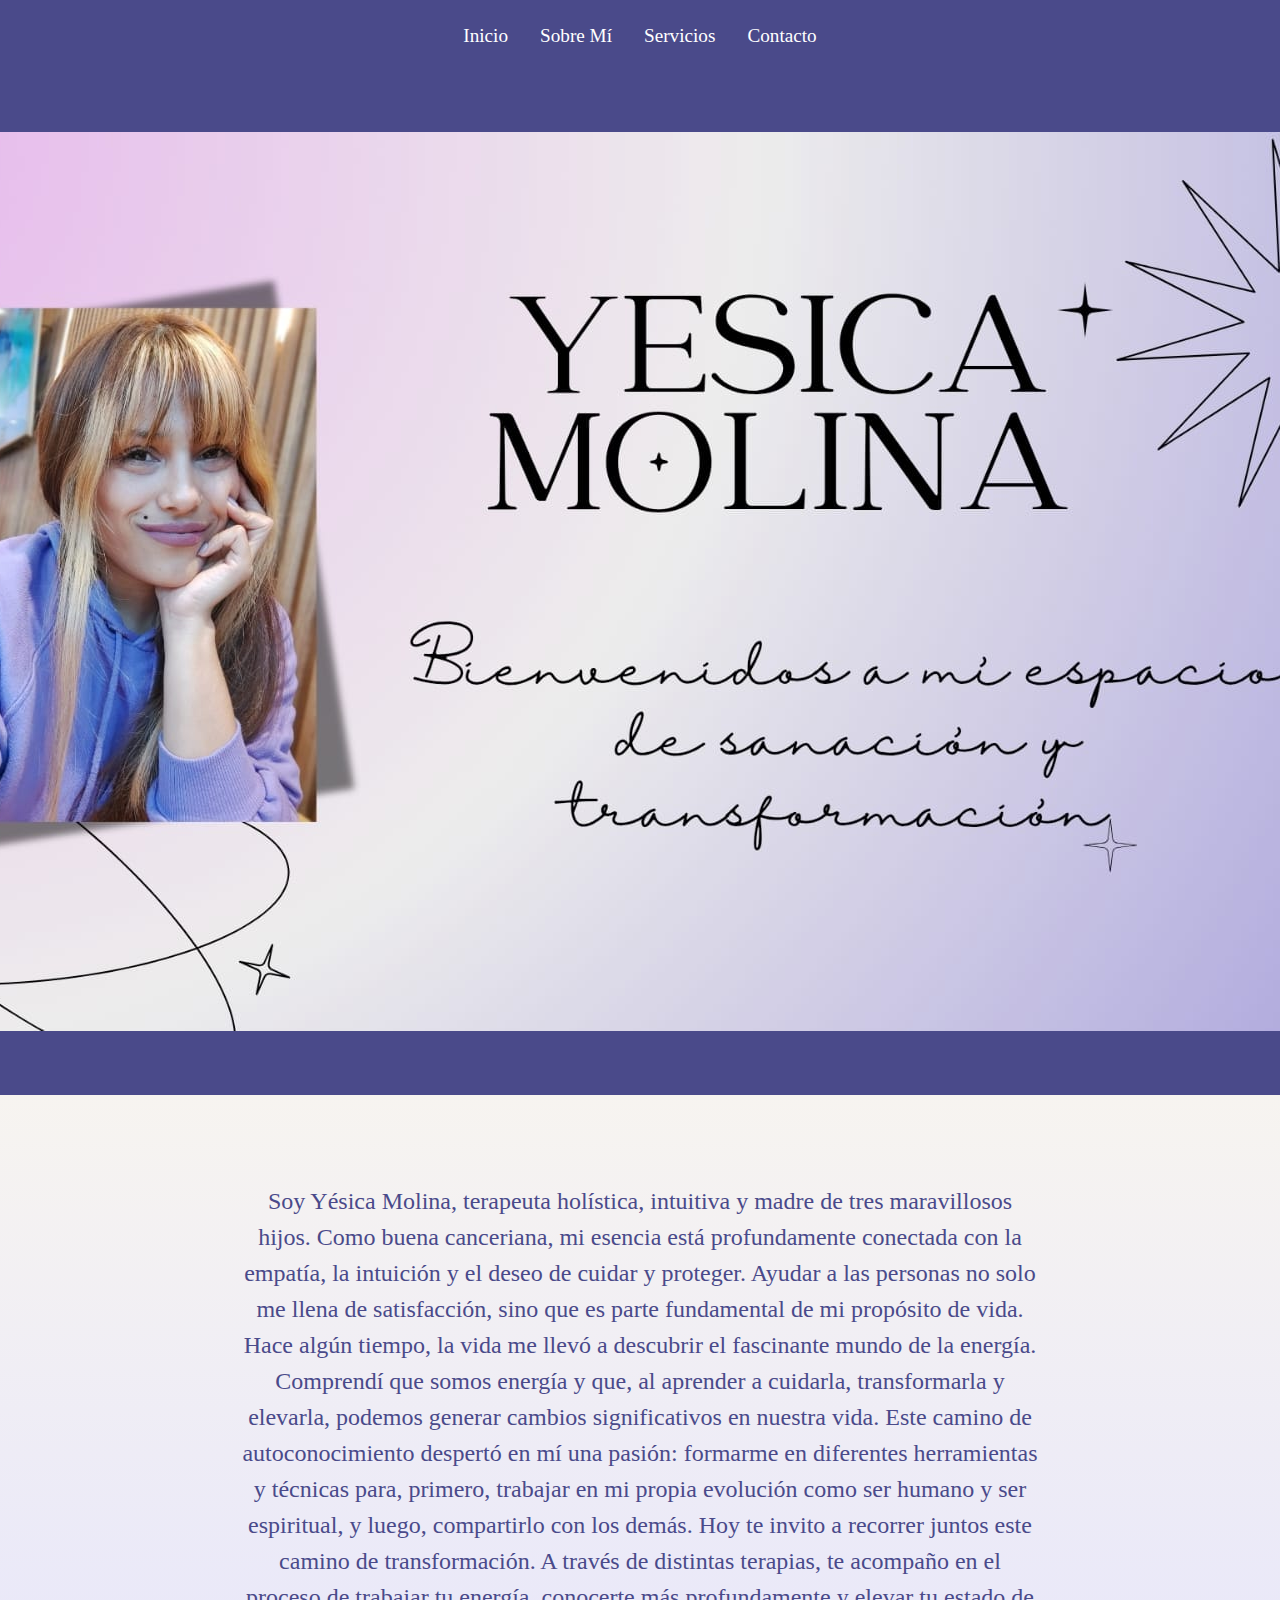
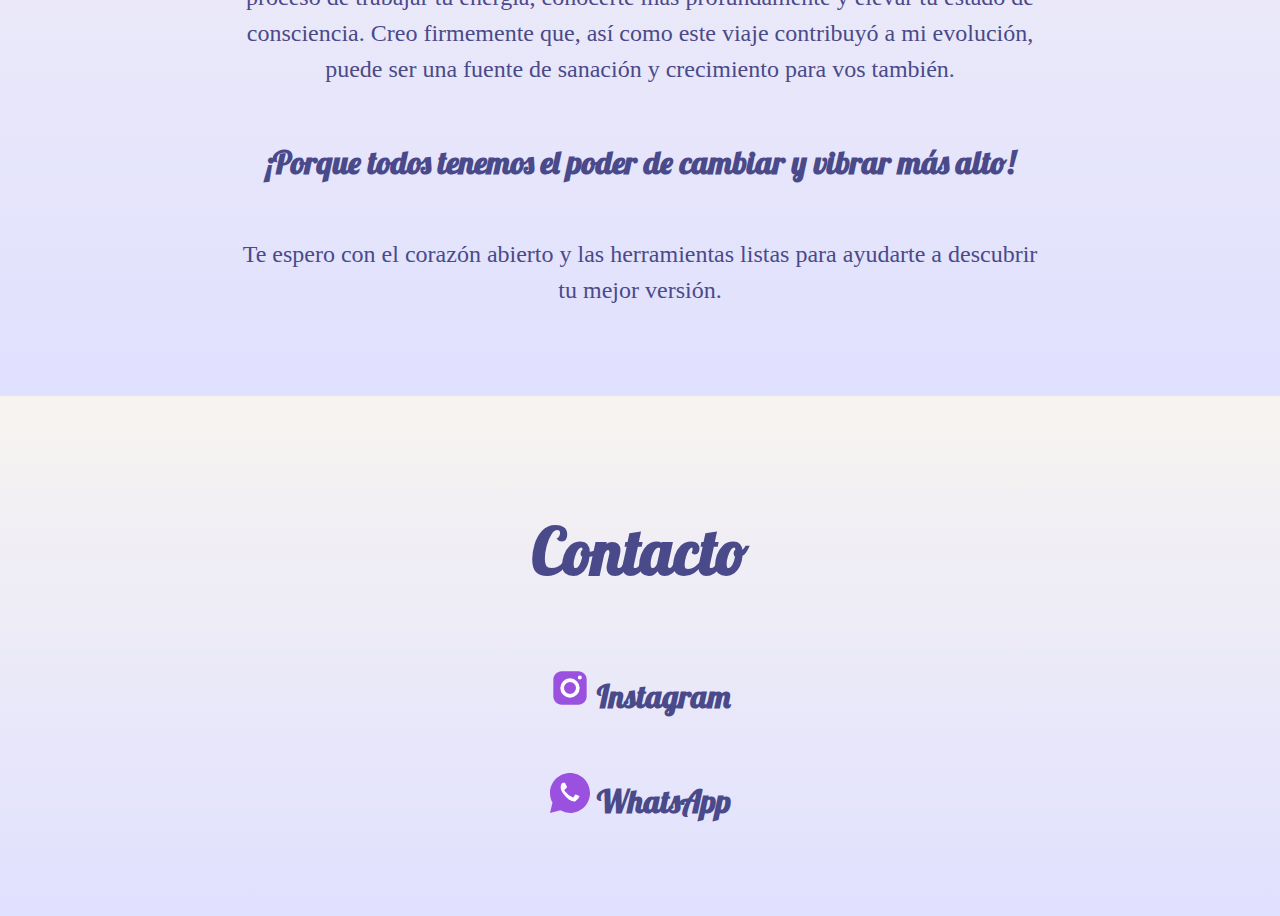
<file: about.html>
<!DOCTYPE html>
<html lang="es">
<head>
    <link href="https://fonts.googleapis.com/css2?family=Lobster&display=swap" rel="stylesheet">
    <link href="https://fonts.googleapis.com/css2?family=Playwrite+AU+SA:wght@100..400&display=swap" rel="stylesheet">
    <meta charset="UTF-8">
    <meta name="viewport" content="width=device-width, initial-scale=1.0">
    <title>Sobre mí</title>
    <link rel="stylesheet" href="styles.css">
</head>
<body>
    <header>
        <nav>
            <ul>
                <li><a href="index.html">Inicio</a></li>
                <li><a href="about.html">Sobre mí</a></li>
                <li><a href="index.html">Servicios</a></li>
                <li><a href="#contacto">Contacto</a>
            </ul>
        </nav>
    </header>

    <section class="herofoto">
            
        <img id="foto" src="foto2.jpg" alt="foto">
        
    </section>
    <section class="hero2">
            
        
        <p>Soy Yésica Molina, terapeuta holística, intuitiva y madre de tres maravillosos hijos. Como buena canceriana, mi esencia está profundamente conectada con la empatía, la intuición y el deseo de cuidar y proteger. Ayudar a las personas no solo me llena de satisfacción, sino que es parte fundamental de mi propósito de vida.
            Hace algún tiempo, la vida me llevó a descubrir el fascinante mundo de la energía. Comprendí que somos energía y que, al aprender a cuidarla, transformarla y elevarla, podemos generar cambios significativos en nuestra vida. Este camino de autoconocimiento despertó en mí una pasión: formarme en diferentes herramientas y técnicas para, primero, trabajar en mi propia evolución como ser humano y ser espiritual, y luego, compartirlo con los demás.
            Hoy te invito a recorrer juntos este camino de transformación. A través de distintas terapias, te acompaño en el proceso de trabajar tu energía, conocerte más profundamente y elevar tu estado de consciencia. Creo firmemente que, así como este viaje contribuyó a mi evolución, puede ser una fuente de sanación y crecimiento para vos también.
            </p>
        <h2>¡Porque todos tenemos el poder de cambiar y vibrar más alto!</h2>
        <p>Te espero con el corazón abierto y las herramientas listas para ayudarte a descubrir tu mejor versión.</p>
    </section>
    <section id="contacto" class="hero2">
        <h1>Contacto</h1>
        <h2>
            <a href="https://www.instagram.com/yess_energias/?next=%2F">
                <svg xmlns="http://www.w3.org/2000/svg" viewBox="0 0 24 24" fill="none" width="40" height="40">
                    <path fill="#9B51E0" d="M7 2h10c2.76 0 5 2.24 5 5v10c0 2.76-2.24 5-5 5H7c-2.76 0-5-2.24-5-5V7c0-2.76 2.24-5 5-5z"/>
                    <path fill="#fff" d="M12 6.2a5.8 5.8 0 100 11.6A5.8 5.8 0 0012 6.2zm0 9.4a3.6 3.6 0 110-7.2 3.6 3.6 0 010 7.2zM17.9 6.9a1.2 1.2 0 100-2.4 1.2 1.2 0 000 2.4z"/>
                  </svg>
                  
                Instagram
            </a>
        </h2>
        <h2>
            <a href="https://wa.me/541121909856">
                <svg xmlns="http://www.w3.org/2000/svg" viewBox="0 0 24 24" fill="none" width="40" height="40">
                    <path fill="#9B51E0" d="M12 0C5.37 0 0 5.37 0 12c0 2.09.54 4.05 1.5 5.76L0 24l6.3-1.65A11.93 11.93 0 0012 24c6.63 0 12-5.37 12-12S18.63 0 12 0z"/>
                    <path fill="#fff" d="M17 13c-.4-.3-1.8-.9-2.2-1-.3-.1-.6-.1-.7.1-.3.3-.8 1.1-1 1.4-.2.2-.3.2-.7 0-.3-.2-1.3-.6-2.4-1.4-1-.9-1.9-2-2.2-2.4-.3-.4-.3-.5.1-.8.3-.3.5-.5.7-.6.2-.2.3-.4.4-.5.3-.4.3-.4 0-.8-.3-.5-.7-1.4-.8-1.8-.2-.4-.5-.4-.8-.4h-.5c-.4 0-.6.1-.7.4-.3.4-.8 1.1-.8 2.5s1 2.9 1.3 3.3c.3.4 2.1 3.1 4.5 4.4.6.4 1.1.5 1.6.6.6.1 1.2.2 1.6-.2.5-.4 1.5-1.4 1.8-1.8.3-.4.3-.7 0-.8z" transform="translate(1, 1)"/>
                  </svg>
                WhatsApp
            </a>
        </h2>
    </section>
</body>
</html>
</file>
<file: styles.css>
/* Global Styles */

html {
    scroll-behavior: smooth;
    margin: 0;
    padding: 0;
    height: 100%;
}

* {
    box-sizing: border-box; /* Asegura que paddings y bordes se incluyan en el ancho */
}

body {
    font-family: "Georgia", serif;
    color: #333333;
    background-color: #4a4a8a;
    line-height: 1.5;
    padding: 0;
    margin: 0;
    overflow-x: hidden;
    height: 100%;
}

h1, h2, h3 {
    color: #4a4a8a;
    font-family: 'Lobster', cursive;
}

a {
    color: #4a4a8a;
    text-decoration: none;
}

a:hover {
    color: #c8a165;
    text-decoration: underline;
}

/* Header and Navigation */
header {
    background-color: #4a4a8a;
    color: white;
    padding: 1rem 0;
    text-align: center;
    image-resolution: 100%;

}

header nav ul {
    display: flex;
    justify-content: center;
    list-style: none;
    gap: 2rem;
    margin: 0;
    padding: 0;
}

header nav ul li a {
     /* También afecta a los enlaces del menú */
    font-size: 1.2rem; /* Ajusta el tamaño de la fuente si es necesario */
    text-transform: capitalize; /* Opcional: Cambia la forma del texto */
    color: #ffffff; /* Asegúrate de que el color del texto sea visible */
    text-decoration: none;
}

header nav ul li a:hover {
    color: #c8a165;
}

/* Hero Section */
.hero {
    background-image: url('flordelavidarosa.jpg'); /* Ruta de la imagen */
    background-size: cover; /* Asegura que la imagen cubra toda la sección */
    background-position: center; /* Centra la imagen */
    background-repeat: no-repeat; /* Evita que la imagen se repita */
    color: white; /* Cambia el color del texto si es necesario */
    text-align: center; /* Centra el contenido de la sección */
    padding: auto; /* Espaciado interno */
    height: 100vh;
    min-height: 100%;
    width: 100%;
    display: flex;
    flex-direction: column;
    justify-content: center;
    align-items: center;
    margin: auto;
    
}
.hero2 {
    text-align: center;
    padding: 4rem 15rem;
    background-image: linear-gradient(to bottom, #f7f4f0, #e0e0ff);
    color: #4a4a8a;
    display: flex;
    flex-direction: column;
    justify-content: center;
    align-items: center;
    
}
.herofoto {
    text-align: center;
    padding: 4rem 15rem;
    
    color: #4a4a8a;
    display: flex;
    flex-direction: column;
    justify-content: center;
    align-items: center;
    
}

.hero2 h1 {
    font-size: 4rem;
    font-weight: bold;
    animation: fadeIn 2s ease-in-out;
}

.hero2 .contacto a {
    background-image: linear-gradient(to bottom, #f7f4f0, #9b9bf5);
}


.hero2 h2 {
    font-size: 2rem;
    font-weight: bold;
    animation: fadeIn 2s ease-in-out;
}

.hero2 h3 {
    font-size: 1.5rem;
    font-weight: bold;
    animation: fadeIn 2s ease-in-out;
}

.hero2 p, li{
    font-size: 1.5rem;
}

.hero2 li{
    text-align: left;
}

.hero h1 {
    font-size: 6rem;
    font-weight: bold;
    animation: fadeIn 2s ease-in-out;
}

.hero p {
    font-size: 1.5rem;
    margin-top: 0rem;
    color: black;
    font-family: "Playwrite AU SA", serif;
    margin-bottom: 0rem;
}




/* Buttons */
button {
    background-color: #c8a165;
    color: white;
    border: none;
    padding: 0.8rem 1.5rem;
    font-size: 1rem;
    border-radius: 5px;
    cursor: pointer;
    transition: background-color 0.3s ease;
}

button:hover {
    background-color: #a68042;
}

/* Services Section */
.services {
    display: grid;
    grid-template-columns: repeat(auto-fit, minmax(250px, 1fr));
    gap: 2rem;
    padding: 2rem;
}

.service-card {
    background-color: white;
    border-radius: 8px;
    box-shadow: 0 4px 8px rgba(0, 0, 0, 0.1);
    text-align: center;
    padding: 1rem;
}

.service-card h2 {
    color: #4a4a8a;
    margin-bottom: 0.5rem;
}

.service-card p {
    color: #555555;
}

/* Animations */
@keyframes fadeIn {
    from {
        opacity: 0;
    }
    to {
        opacity: 1;
    }
}

/* Hover Effects */
section:hover {
    transform: scale(1.005);
    transition: transform 0.3s ease;
}

/* Sección de la cuadrícula */
.grid-links {
    display: grid;
    grid-template-columns: repeat(2, 1fr); /* 2 columnas */
    gap: 2rem; /* Espacio entre los cuadros */
    padding: 2rem;
    background-color: #f7f4f0; /* Fondo de la sección */
    text-align: center;
    
}

.grid-item {
    display: flex; /* Cambia a flexbox */
    flex-direction: row; /* Alinea elementos en fila */
    align-items: center; /* Centra verticalmente */
    background-color: #A294F9; /* Fondo del cuadro */
    color: white;
    border-radius: 12px;
    padding: 1rem;
    height: 120px; /* Altura fija */
    box-shadow: 0 4px 8px rgba(0, 0, 0, 0.1);
    transition: transform 0.3s ease, box-shadow 0.3s ease;
    text-align: center;
}

.grid-item:hover {
    transform: scale(1.05);
    box-shadow: 0 6px 12px rgba(0, 0, 0, 0.2);
}

.grid-item img {
    max-width: 100%;
    width: 100px; /* Tamaño del logo */
    height: 100px;
    margin-bottom: 0rem; /* Espacio entre el logo y el título */
    border-radius: 50%; /* Hace que el logo sea circular */
    margin-right: 1.5rem; /* Añade espacio entre la imagen y el texto */
    border: 2px solid white; /* Añade un borde blanco al logo (opcional) */
}

.grid-item a {
    color: white;
    font-weight: bold;
    text-decoration: none;
    font-size: 1.7rem;
    text-align: center;
}

.grid-item a:hover {
    color: #c8a165;
}

#foto{
    height: 1080px / 2;
    width: 1920px / 2;
    border-radius: 0%;
    
}


@media (max-width: 768px) {
    body {
        line-height: 1.6;
        padding: auto;
        margin: auto;
        overflow-x: hidden;
    }

    h1 {
        font-size: 2rem;
    }

    h2 {
        font-size: 1.5rem;
    }

    .hero {
        background-size: cover; /* Que la imagen cubra toda la sección */
        background-position: center; /* Centra la imagen */
        background-repeat: no-repeat; /* Evita la repetición de la imagen */
        color: white; /* Color del texto */
        text-align: center; /* Centra el contenido */
        width: 100%; /* Ocupa todo el ancho de la ventana */
        height: 100vh; /* Ocupa toda la altura de la ventana */
        display: flex; /* Permite centrar vertical y horizontalmente */
        flex-direction: column; /* Mantiene los elementos en columna */
        justify-content: center; /* Centra el contenido verticalmente */
        align-items: center; /* Centra el contenido horizontalmente */
        padding: 0;
        margin: 0;
    }
    
    .hero2{
        padding: 4rem 1rem;
        overflow-x: hidden;
    }
        
    
    .hero h1 {
        font-size: 3rem;
    }

    .grid-links {
        grid-template-columns: 1fr; /* Una columna en móviles */
    }

    .grid-item {
        flex-direction: column; /* Cambia la disposición a columnas */
        height: auto; /* Ajusta la altura */
    }

    .grid-item img {
        margin-bottom: 1rem; /* Espacio entre imagen y texto */
        margin-right: 0; /* Elimina el espacio lateral */
        max-width: 100%;
    }

    header nav ul {
        flex-direction: column; /* Navegación en columna */
        gap: 1rem; /* Reduce el espacio */
    }

    button {
        font-size: 0.9rem;
        padding: 0.6rem 1rem;
    }


    #foto{
        height: 250px;
        width: 500px;
        border-radius: 0%;
        padding-right: 100px;
        overflow-x: hidden;
        
    }
}
</file>
